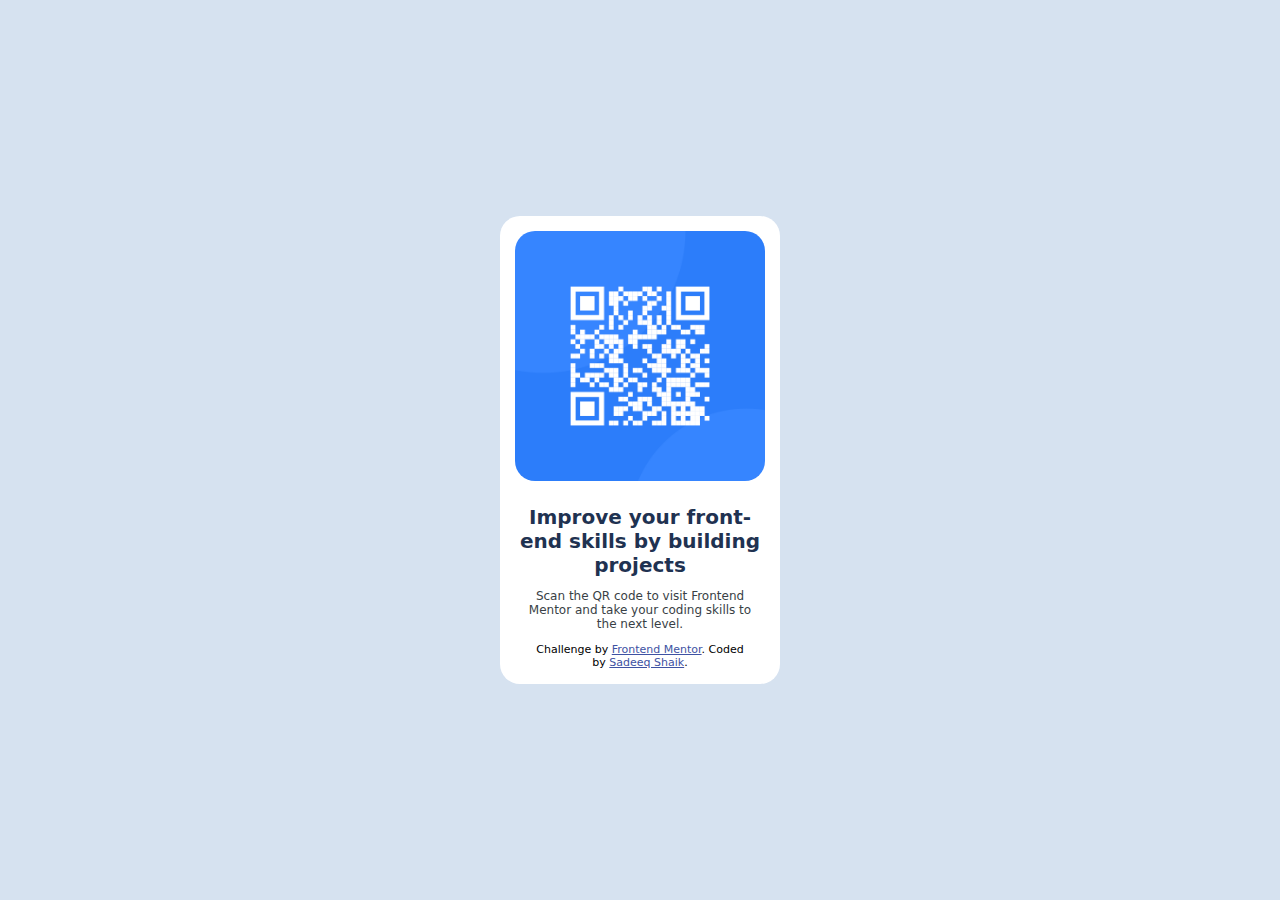
<file: qr-code-component-main/index.html>
<!DOCTYPE html>
<html lang="en">

<head>
  <meta charset="UTF-8">
  <meta name="viewport" content="width=device-width, initial-scale=1.0">
  <!-- displays site properly based on user's device -->

  <link rel="icon" type="image/png" sizes="32x32" href="./images/favicon-32x32.png">
  <link rel="preconnect" href="https://fonts.googleapis.com">
  <link rel="preconnect" href="https://fonts.gstatic.com" crossorigin>
  <link href="https://fonts.googleapis.com/css2?family=Outfit:wght@100..900&display=swap" rel="stylesheet">

  <title>Frontend Mentor | QR code component</title>

  <!-- Feel free to remove these styles or customise in your own stylesheet 👍 -->
  <style>
    .attribution {
      font-size: 11px;
      text-align: center;
      padding : 0 15px;
    }

    .attribution a {
      color: hsl(228, 45%, 44%);
    }

    body {   
      font-family: system-ui, -apple-system, BlinkMacSystemFont, 'Segoe UI', Roboto, Oxygen, Ubuntu, Cantarell, 'Open Sans', 'Helvetica Neue', sans-serif;  
      background-color: hsl(212, 45%, 89%);
      display: flex;
      justify-content: center;
      align-items: center;
      margin: 0;
      height: 100vh;
    }
    .card{
      width: 250px;
      background-color: hsl(0, 0%, 100%);
      border-radius: 20px;
      padding: 15px;
      text-align: center;
    }

    .qr-image {
      width: 100%;
      border-radius: 20px;
    }
    .heading{
      font-size: 20px;
      font-weight: 700;
      margin-bottom: 10px;
      color: hsl(218, 44%, 22%);
    }
    .content{
      font-size: 12px;
      font-weight: 400;
      color: hsl(212, 10%, 25%);
      padding : 0 5px;
    }
  </style>
</head>

<body>
  <div class="card">
    <div>
      <img src="images\image-qr-code.png" class="qr-image" alt="QR code" />
    </div>

    <p class="heading">Improve your front-end skills by building projects</p>

    <p class="content">Scan the QR code to visit Frontend Mentor and take your coding skills to the next level.</p>

    <div class="attribution">
      Challenge by <a href="https://www.frontendmentor.io?ref=challenge" target="_blank">Frontend Mentor</a>.
      Coded by <a href="https://github.com/Sadeeq117/frontend-projects" target="_blank">Sadeeq Shaik</a>.
    </div>
  </div>

</body>

</html>
</file>
